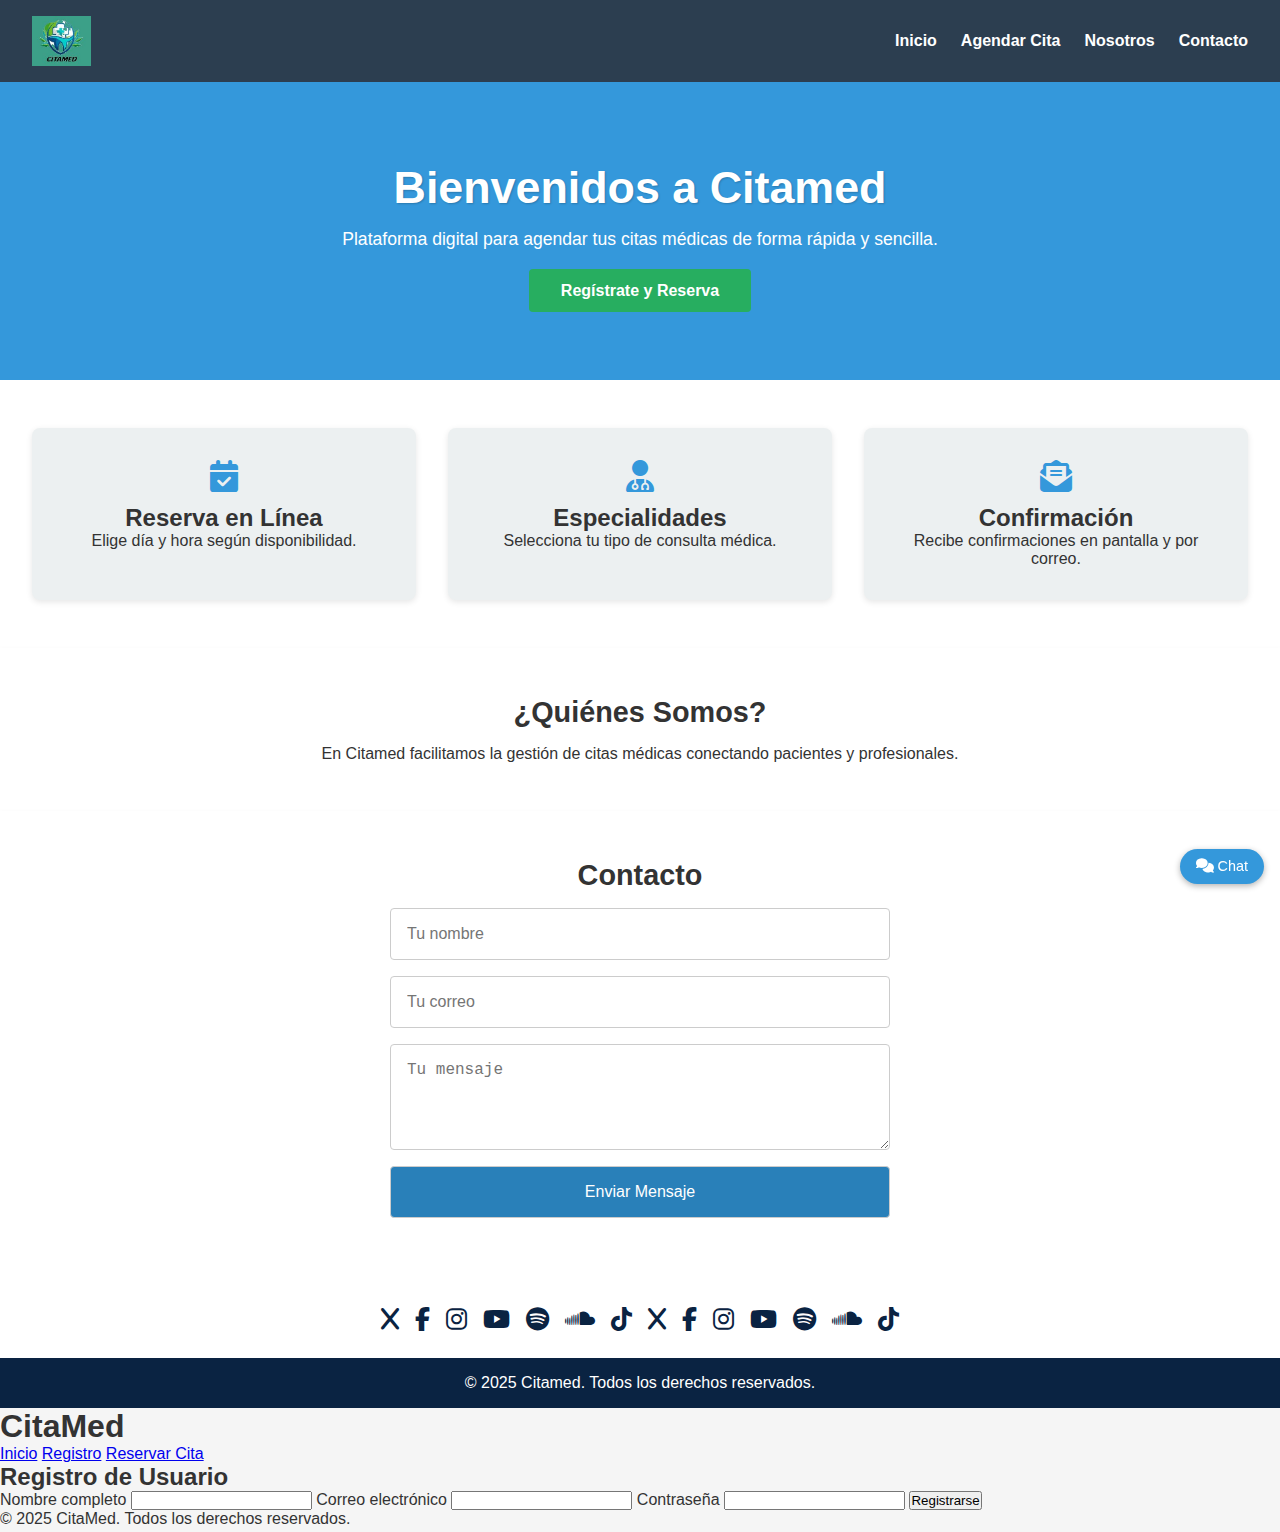
<file: index.html>
<!DOCTYPE html>
<html lang="es">
<head>
  <meta charset="UTF-8" />
  <meta name="viewport" content="width=device-width, initial-scale=1.0"/>
  <title>Citamed – Inicio</title>

  <!-- Font Awesome -->
  <link
    rel="stylesheet"
    href="https://cdnjs.cloudflare.com/ajax/libs/font-awesome/6.4.0/css/all.min.css"
    integrity="sha512-pVnY1xvX..."
    crossorigin="anonymous"
    referrerpolicy="no-referrer"
  />

  <!-- Estilos -->
  <link rel="stylesheet" href="style.css" />
</head>
<body>

  <!-- Header -->
  <header class="header">
    <img src="LOGO.JPG" alt="Logo Citamed" class="logo" />
    <nav class="nav">
      <ul>
        <li><a href="index.html">Inicio</a></li>
        <li><a href="agendar.html">Agendar Cita</a></li>
        <li><a href="#nosotros">Nosotros</a></li>
        <li><a href="#contacto">Contacto</a></li>
      </ul>
    </nav>
  </header>

  <!-- Hero -->
  <section class="hero">
    <h1>Bienvenidos a Citamed</h1>
    <p>Plataforma digital para agendar tus citas médicas de forma rápida y sencilla.</p>
    <a href="agendar.html" class="btn-primary">Regístrate y Reserva</a>
  </section>

  <!-- Features -->
  <section class="features">
    <div class="feature-card">
      <i class="fas fa-calendar-check fa-2x"></i>
      <h2>Reserva en Línea</h2>
      <p>Elige día y hora según disponibilidad.</p>
    </div>
    <div class="feature-card">
      <i class="fas fa-user-md fa-2x"></i>
      <h2>Especialidades</h2>
      <p>Selecciona tu tipo de consulta médica.</p>
    </div>
    <div class="feature-card">
      <i class="fas fa-envelope-open-text fa-2x"></i>
      <h2>Confirmación</h2>
      <p>Recibe confirmaciones en pantalla y por correo.</p>
    </div>
  </section>

  <!-- Nosotros -->
  <section id="nosotros" class="section-white">
    <h2>¿Quiénes Somos?</h2>
    <p>En Citamed facilitamos la gestión de citas médicas conectando pacientes y profesionales.</p>
  </section>

  <!-- Contacto -->
  <section id="contacto" class="section-white contacto">
    <h2>Contacto</h2>
    <form class="contact-form">
      <input type="text" placeholder="Tu nombre" required />
      <input type="email" placeholder="Tu correo" required />
      <textarea rows="4" placeholder="Tu mensaje" required></textarea>
      <button type="submit" class="btn-secondary">Enviar Mensaje</button>
    </form>
  </section>

  <!-- Redes sociales -->
  <section class="social-section">
    <div class="social-icons"></div>
  </section>

  <!-- Chatbot -->
  <div id="chat-widget">
    <button id="chat-toggle"><i class="fas fa-comments"></i> Chat</button>
    <div id="chat-window" class="hidden">
      <div id="chat-header">
        Ayuda Citamed
        <button id="chat-close">&times;</button>
      </div>
      <div id="chat-body"></div>
      <form id="chat-form">
        <input type="text" id="chat-input" placeholder="Escribe tu pregunta..." autocomplete="off" />
        <button type="submit"><i class="fas fa-paper-plane"></i></button>
      </form>
    </div>
  </div>

  <!-- Footer -->
  <footer class="footer">
    <p>© 2025 Citamed. Todos los derechos reservados.</p>
  </footer>

  <!-- Scripts -->
  <script src="social.js"></script>
  <script src="chat.js"></script>
</body>
</html>

<!DOCTYPE html>
<html lang="es">
<head>
  <meta charset="UTF-8">
  <meta name="viewport" content="width=device-width, initial-scale=1">
  <title>CitaMed – Registro</title>
  <link rel="stylesheet" href="style.css">
</head>
<body>
  <header>
    <h1>CitaMed</h1>
    <nav>
      <a href="index.html">Inicio</a>
      <a href="registro.html">Registro</a>
      <a href="reserva.html">Reservar Cita</a>
    </nav>
  </header>

  <main class="card">
    <h2>Registro de Usuario</h2>
    <form id="form-registro">
      <label for="nombre">Nombre completo</label>
      <input id="nombre" type="text" required />

      <label for="correo">Correo electrónico</label>
      <input id="correo" type="email" required />

      <label for="clave">Contraseña</label>
      <input id="clave" type="password" required />

      <button type="submit">Registrarse</button>
    </form>
  </main>

  <footer>
    © 2025 CitaMed. Todos los derechos reservados.
  </footer>

  <!-- Vinculamos los scripts -->
  <script src="registro.js"></script>
  <script src="social.js"></script>
  <script src="chat.js"></script>
</body>
</html>
</file>
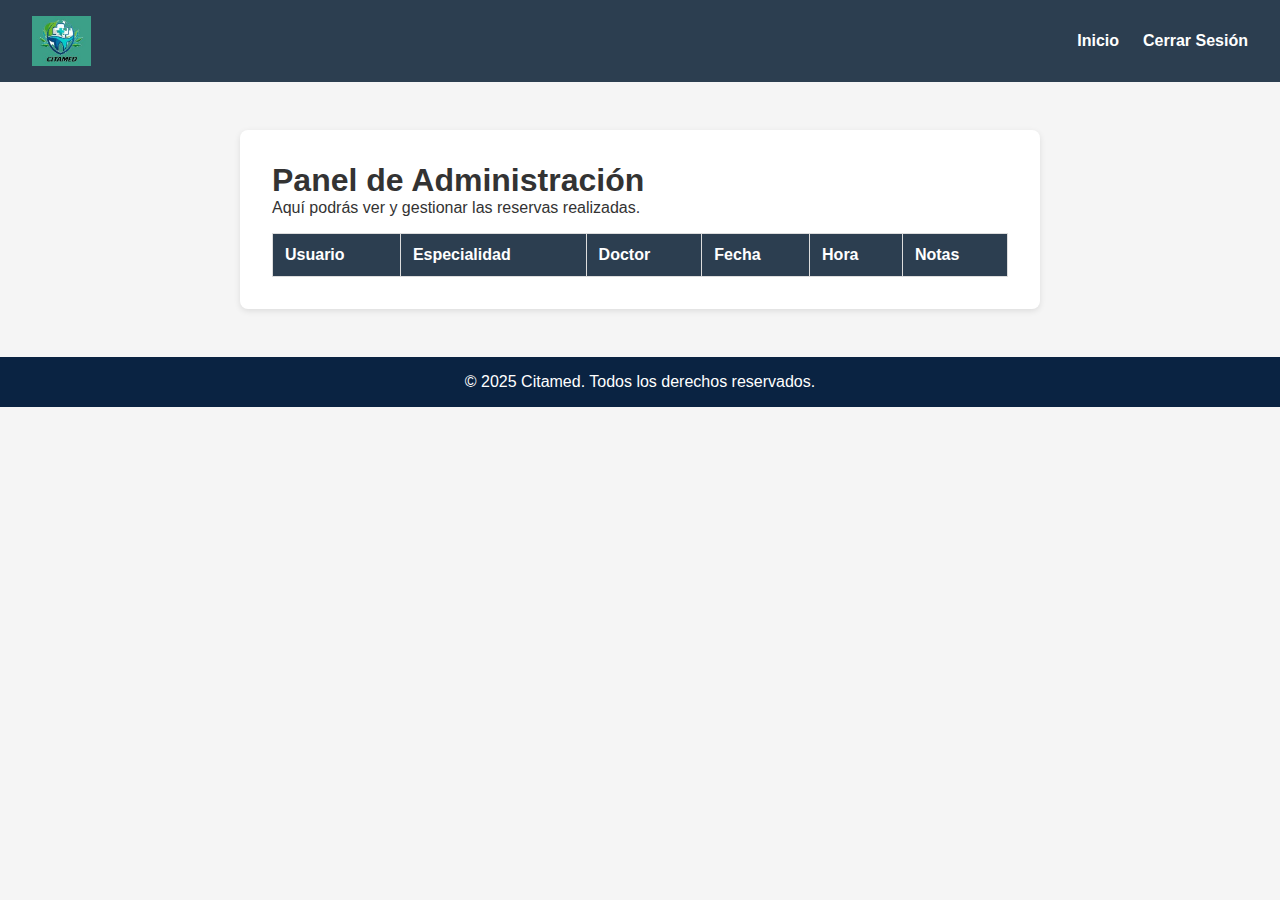
<file: admin.html>
<!DOCTYPE html>
<html lang="es">
<head>
  <meta charset="UTF-8" />
  <meta name="viewport" content="width=device-width, initial-scale=1.0"/>
  <title>Citamed – Panel Admin</title>
  <link rel="stylesheet" href="style.css" />
</head>
<body>

  <header class="header">
    <img src="LOGO.JPG" alt="Logo Citamed" class="logo" />
    <nav class="nav">
      <ul>
        <li><a href="index.html">Inicio</a></li>
        <li><a href="agendar.html">Cerrar Sesión</a></li>
      </ul>
    </nav>
  </header>

  <main class="admin-panel">
    <h1>Panel de Administración</h1>
    <p>Aquí podrás ver y gestionar las reservas realizadas.</p>
    <table>
      <thead>
        <tr>
          <th>Usuario</th><th>Especialidad</th><th>Doctor</th>
          <th>Fecha</th><th>Hora</th><th>Notas</th>
        </tr>
      </thead>
      <tbody id="admin-list">
        <!-- Filas inyectadas por registro.js -->
      </tbody>
    </table>
  </main>

  <footer class="footer">
    <p>© 2025 Citamed. Todos los derechos reservados.</p>
  </footer>

  <script src="social.js"></script>
  <script src="chat.js"></script>
</body>
</html>
</file>
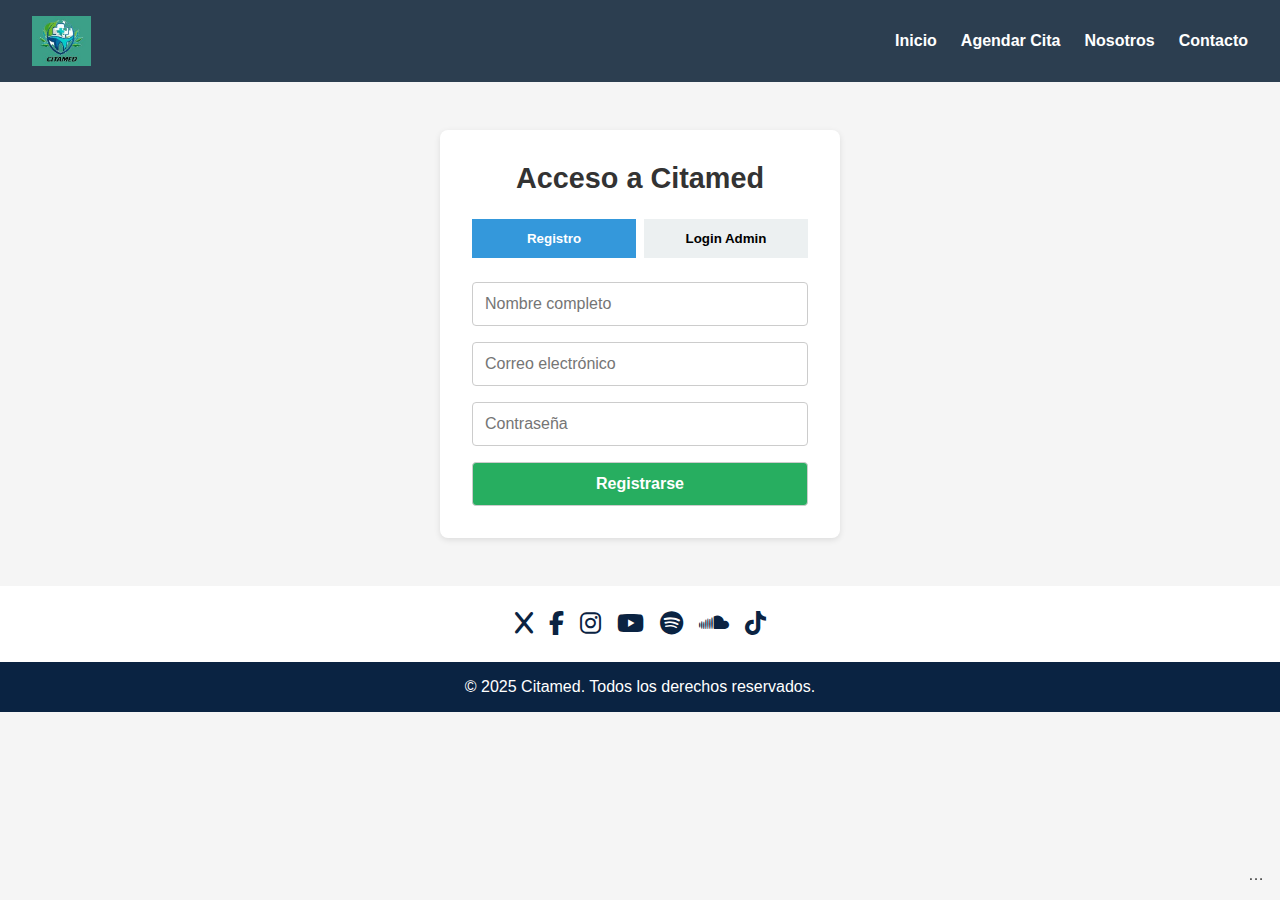
<file: agendar.html>
<!DOCTYPE html>
<html lang="es">
<head>
  <meta charset="UTF-8" />
  <meta name="viewport" content="width=device-width, initial-scale=1.0"/>
  <title>Citamed – Registro / Admin</title>

  <!-- Font Awesome -->
  <link
    rel="stylesheet"
    href="https://cdnjs.cloudflare.com/ajax/libs/font-awesome/6.4.0/css/all.min.css"
    integrity="sha512-pVnY1xvX..."
    crossorigin="anonymous"
    referrerpolicy="no-referrer"
  />
  <link rel="stylesheet" href="style.css" />
</head>
<body>

  <!-- Header -->
  <header class="header">
    <img src="LOGO.JPG" alt="Logo Citamed" class="logo" />
    <nav class="nav">
      <ul>
        <li><a href="index.html">Inicio</a></li>
        <li><a href="agendar.html">Agendar Cita</a></li>
        <li><a href="index.html#nosotros">Nosotros</a></li>
        <li><a href="index.html#contacto">Contacto</a></li>
      </ul>
    </nav>
  </header>

  <!-- Registro / Login Admin -->
  <main class="form-container">
    <h1>Acceso a Citamed</h1>
    <div class="tabs">
      <button id="tab-reg" class="tab active">Registro</button>
      <button id="tab-log" class="tab">Login Admin</button>
    </div>

    <!-- Form Registro -->
    <form id="form-reg" class="form-panel">
      <input type="text" id="nombre" placeholder="Nombre completo" required />
      <input type="email" id="correo" placeholder="Correo electrónico" required />
      <input type="password" id="clave" placeholder="Contraseña" required />
      <button type="button" onclick="registrarse()" class="btn-primary">Registrarse</button>
    </form>

    <!-- Form Login Admin -->
    <form id="form-log" class="form-panel hidden">
      <input type="text" id="admin-user" placeholder="Usuario Admin" />
      <input type="password" id="admin-pass" placeholder="Contraseña Admin" />
      <button type="button" onclick="loginAdmin()" class="btn-secondary">Ingresar Admin</button>
    </form>
  </main>

  <!-- Redes sociales + Chat -->
  <section class="social-section">
    <div class="social-icons"></div>
  </section>
  <div id="chat-widget">…</div>

  <footer class="footer">
    <p>© 2025 Citamed. Todos los derechos reservados.</p>
  </footer>

  <!-- Scripts -->
  <script src="registro.js"></script>
  <script src="social.js"></script>
  <script src="chat.js"></script>
</body>
</html>
</file>
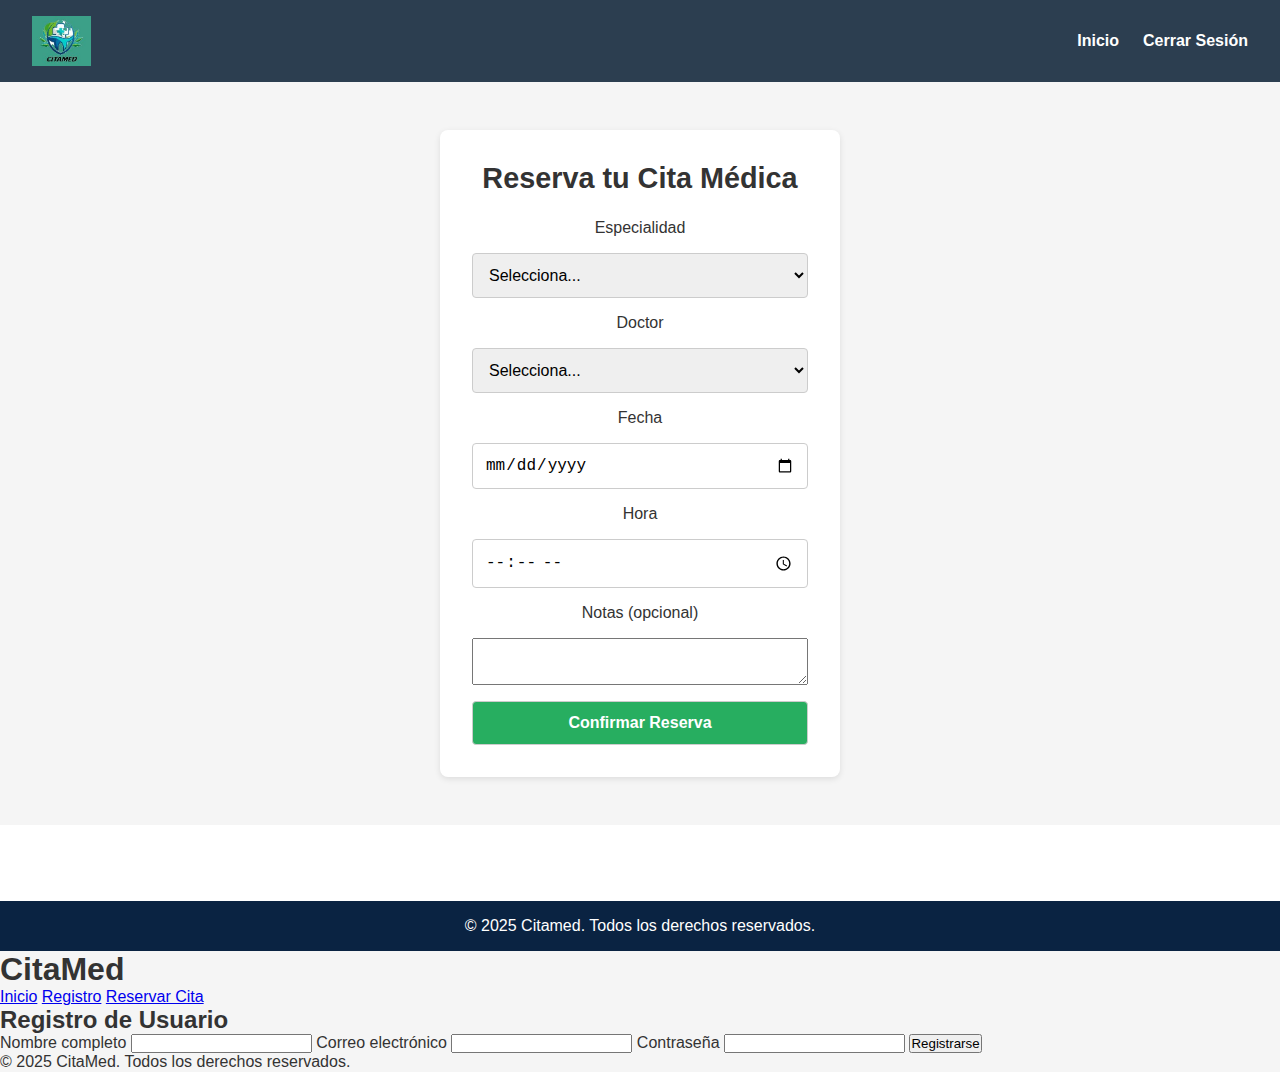
<file: reserva.html>
<!DOCTYPE html>
<html lang="es">
<head>
  <meta charset="UTF-8" />
  <meta name="viewport" content="width=device-width, initial-scale=1.0"/>
  <title>Citamed – Reserva Cita</title>
  <link rel="stylesheet" href="style.css" />
</head>
<body>

  <header class="header">
    <img src="LOGO.JPG" alt="Logo Citamed" class="logo" />
    <nav class="nav">
      <ul>
        <li><a href="index.html">Inicio</a></li>
        <li><a href="agendar.html">Cerrar Sesión</a></li>
      </ul>
    </nav>
  </header>

  <main class="form-container">
    <h1>Reserva tu Cita Médica</h1>
    <form id="res-form" class="form-panel">
      <label>Especialidad</label>
      <select required>
        <option value="">Selecciona...</option>
        <option>Medicina General</option>
        <option>Pediatría</option>
        <option>Dermatología</option>
      </select>

      <label>Doctor</label>
      <select required>
        <option value="">Selecciona...</option>
        <option>Dr. López</option>
        <option>Dra. Martínez</option>
      </select>

      <label>Fecha</label>
      <input type="date" required />

      <label>Hora</label>
      <input type="time" required />

      <label>Notas (opcional)</label>
      <textarea rows="3"></textarea>

      <button type="submit" class="btn-primary">Confirmar Reserva</button>
    </form>
  </main>

  <section class="social-section">
    <div class="social-icons"></div>
  </section>
  <footer class="footer">
    <p>© 2025 Citamed. Todos los derechos reservados.</p>
  </footer>

  <script src="social.js"></script>
  <script src="chat.js"></script>
</body>
</html>

<!DOCTYPE html>
<html lang="es">
<head>
  <meta charset="UTF-8">
  <meta name="viewport" content="width=device-width, initial-scale=1">
  <title>CitaMed – Registro</title>
  <link rel="stylesheet" href="style.css">
</head>
<body>
  <header>
    <h1>CitaMed</h1>
    <nav>
      <a href="index.html">Inicio</a>
      <a href="registro.html">Registro</a>
      <a href="reserva.html">Reservar Cita</a>
    </nav>
  </header>

  <main class="card">
    <h2>Registro de Usuario</h2>
    <form id="form-registro">
      <label for="nombre">Nombre completo</label>
      <input id="nombre" type="text" required />

      <label for="correo">Correo electrónico</label>
      <input id="correo" type="email" required />

      <label for="clave">Contraseña</label>
      <input id="clave" type="password" required />

      <button type="submit">Registrarse</button>
    </form>
  </main>

  <footer>
    © 2025 CitaMed. Todos los derechos reservados.
  </footer>

  <!-- Vinculamos los scripts -->
  <script src="registro.js"></script>
  <script src="social.js"></script>
  <script src="chat.js"></script>
</body>
</html>
</file>
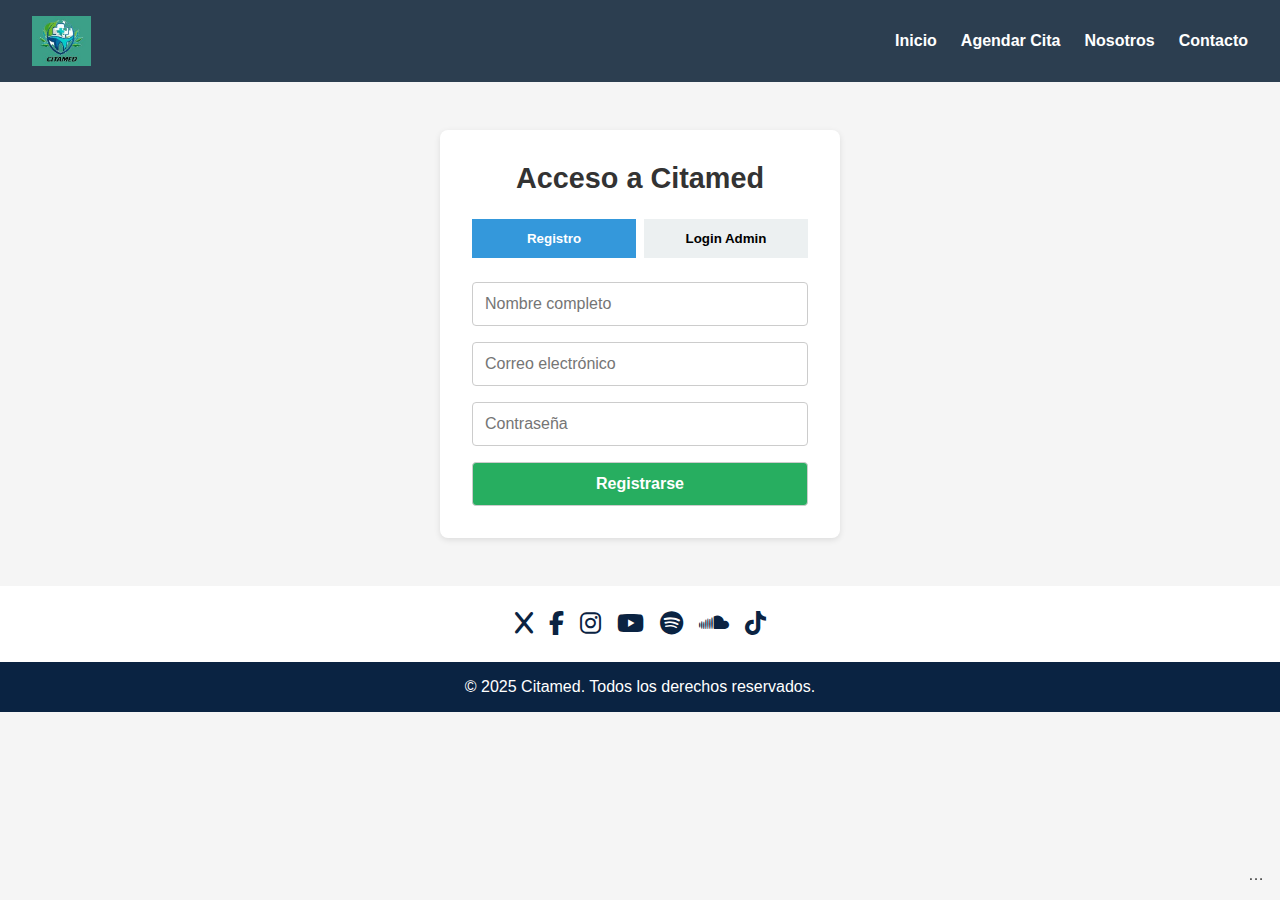
<file: reservar.html>
<!DOCTYPE html>
<html lang="es">
<head>
  <meta charset="UTF-8"/>
  <meta name="viewport" content="width=device-width, initial-scale=1.0"/>
  <title>Citamed – Reserva tu Cita</title>
  <link rel="stylesheet" href="estilos.css"/>
  <link
    rel="stylesheet"
    href="https://cdnjs.cloudflare.com/ajax/libs/font-awesome/6.4.0/css/all.min.css"
    crossorigin="anonymous"
    referrerpolicy="no-referrer"
  />
</head>
<body>
  <header>
    <div class="logo-container">
      <img src="LOGO.JPG" alt="Logo Citamed" class="logo">
    </div>
    <nav>
      <ul>
        <li><a href="index.html">Inicio</a></li>
        <li><a href="agendar.html">Agendar Cita</a></li>
      </ul>
    </nav>
  </header>

  <main class="agenda-main">
    <div class="card reserva-card">
      <h1>Reserva tu Cita Médica</h1>
      <form id="reserva-form">
        <div class="form-row">
          <div class="form-group">
            <label for="especialidad">Especialidad</label>
            <select id="especialidad" required>
              <option value="">Selecciona…</option>
              <option>Medicina General</option>
              <option>Pediatría</option>
              <option>Odontología</option>
              <option>Dermatología</option>
            </select>
          </div>
          <div class="form-group">
            <label for="doctor">Doctor</label>
            <select id="doctor" required>
              <option value="">Selecciona…</option>
              <option>Dr. López</option>
              <option>Dra. Martínez</option>
              <option>Dr. García</option>
              <option>Dra. Ramírez</option>
            </select>
          </div>
        </div>
        <div class="form-row">
          <div class="form-group">
            <label for="fecha">Fecha</label>
            <input type="date" id="fecha" required/>
          </div>
          <div class="form-group">
            <label for="hora">Hora</label>
            <select id="hora" required>
              <option value="">Selecciona…</option>
              <option>08:00 AM</option>
              <option>09:00 AM</option>
              <option>10:00 AM</option>
              <option>11:00 AM</option>
              <option>02:00 PM</option>
              <option>03:00 PM</option>
              <option>04:00 PM</option>
              <option>05:00 PM</option>
            </select>
          </div>
        </div>
        <label for="notas">Notas (opcional)</label>
        <textarea id="notas" rows="3" placeholder="Comentarios adicionales…"></textarea>
        <button type="submit" class="btn-primary">Confirmar Reserva</button>
      </form>
    </div>
  </main>

  <section class="social-section">
    <div class="social-icons"></div>
  </section>

  <footer>
    <p>© 2025 Citamed. Todos los derechos reservados.</p>
  </footer>

  <div id="chat-widget">
    <div id="chat-header">Chat con Citamed <span id="chat-close">×</span></div>
    <div id="chat-body"></div>
    <div id="chat-footer">
      <input type="text" id="chat-input" placeholder="Escribe tu mensaje..."/>
      <button id="chat-send">Enviar</button>
    </div>
  </div>

  <script src="social.js"></script>
  <script src="chat.js"></script>
  <script>
    document.addEventListener('DOMContentLoaded', () => {
      if (localStorage.getItem('citamed_registered')!=='true') {
        alert('Debes registrarte primero.');
        return window.location.href='agendar.html';
      }
      document.getElementById('reserva-form').addEventListener('submit', e=>{
        e.preventDefault();
        const esp   = document.getElementById('especialidad').value;
        const doc   = document.getElementById('doctor').value;
        const fecha = document.getElementById('fecha').value;
        const hora  = document.getElementById('hora').value;
        const notas = document.getElementById('notas').value;
        const lista = JSON.parse(localStorage.getItem('citamed_reservations')||'[]');
        lista.push({ especialidad:esp, doctor:doc, fecha, hora, notas });
        localStorage.setItem('citamed_reservations', JSON.stringify(lista));
        alert(`✅ Cita reservada:\n${esp} - ${doc} el ${fecha} a las ${hora}`);
        e.target.reset();
      });
    });
  </script>
</body>
</html>
</file>
<file: style.css>
/* === RESET === */
* { margin:0; padding:0; box-sizing:border-box; }

/* === BASE === */
body { font-family: Arial, sans-serif; background:#f5f5f5; color:#333; }

/* === HEADER === */
.header {
  background:#2c3e50; padding:1rem 2rem;
  display:flex; align-items:center; justify-content:space-between;
}
.logo { height:50px; }
.nav ul { display:flex; list-style:none; }
.nav ul li + li { margin-left:1.5rem; }
.nav a { color:white; text-decoration:none; font-weight:bold; transition:color .3s; }
.nav a:hover { color:#3498db; }

/* === HERO === */
.hero {
  background:#3498db; color:white; text-align:center; padding:5rem 2rem;
  position: relative;
}
.hero h1 { font-size:2.8rem; margin-bottom:1rem; text-shadow:1px 1px 2px rgba(0,0,0,.2); }
.hero p { font-size:1.1rem; margin-bottom:2rem; }
.btn-primary {
  background:#27ae60; color:white; padding:.8rem 2rem;
  border:none; border-radius:4px; text-decoration:none;
  font-weight:bold; transition:background .3s;
}
.btn-primary:hover { background:#219150; }

/* === FEATURES === */
.features {
  display:grid; grid-template-columns:repeat(auto-fit,minmax(240px,1fr));
  gap:2rem; padding:3rem 2rem; background:#fff;
}
.feature-card {
  background:#ecf0f1; padding:2rem; border-radius:8px; text-align:center;
  box-shadow:0 2px 6px rgba(0,0,0,0.1);
  transition:transform .3s, box-shadow .3s;
}
.feature-card:hover {
  transform:translateY(-5px);
  box-shadow:0 4px 12px rgba(0,0,0,0.15);
}
.feature-card i { color:#3498db; margin-bottom:.75rem; }

/* === SECCIONES BLANCAS === */
.section-white {
  padding:3rem 2rem; background:#fff; text-align:center;
  box-shadow:0 2px 6px rgba(0,0,0,0.05);
}
.section-white h2 { margin-bottom:1rem; font-size:1.8rem; }

/* === CONTACT FORM === */
.contacto .contact-form {
  max-width:500px; margin:1rem auto; display:flex; flex-direction:column; gap:1rem;
}
.contact-form input,
.contact-form textarea,
.contact-form button {
  padding:1rem; border:1px solid #ccc; border-radius:4px; font-size:1rem;
}
.btn-secondary {
  background:#2980b9; color:white; border:none; cursor:pointer;
  transition:background .3s;
}
.btn-secondary:hover { background:#1f5f8a; }

/* === SOCIAL ICONS === */
.social-section {
  background:#fff; padding:1.5rem 0; text-align:center;
}
.social-icons a {
  margin:0 .5rem; font-size:1.5rem; color:#0a2342; transition:color .3s;
}
.social-icons a:hover { color:#3498db; }

/* === FOOTER === */
.footer {
  background:#0a2342; color:white; text-align:center; padding:1rem 0;
}

/* === FORM-CONTAINER (Registro/Admin/Reserva) === */
.form-container {
  max-width:400px; margin:3rem auto; background:#fff; padding:2rem;
  border-radius:8px; box-shadow:0 2px 6px rgba(0,0,0,0.1);
  text-align:center;
}
.form-container h1 { margin-bottom:1.5rem; font-size:1.8rem; }
.tabs {
  display:flex; justify-content:center; margin-bottom:1.5rem;
}
.tab {
  flex:1; padding:.75rem 0; cursor:pointer; background:#ecf0f1;
  border:none; font-weight:bold; transition:background .3s;
}
.tab + .tab { margin-left:.5rem; }
.tab.active { background:#3498db; color:white; }

/* Panels */
.form-panel {
  display:flex; flex-direction:column; gap:1rem;
}
.form-panel.hidden { display:none; }
.form-panel input,
.form-panel select,
.form-panel button {
  width:100%; padding:.75rem; font-size:1rem; border:1px solid #ccc; border-radius:4px;
}
.btn-secondary { background:#2980b9; color:white; }
.btn-primary { background:#27ae60; color:white; border:none; }
.btn-primary:hover { background:#219150; }
.btn-secondary:hover { background:#1f5f8a; }

/* === ADMIN PANEL === */
.admin-panel {
  max-width:800px; margin:3rem auto; background:#fff; padding:2rem;
  border-radius:8px; box-shadow:0 2px 6px rgba(0,0,0,0.1);
}
.admin-panel table {
  width:100%; border-collapse:collapse; margin-top:1rem;
}
.admin-panel th, .admin-panel td {
  border:1px solid #ddd; padding:.75rem; text-align:left;
}
.admin-panel th { background:#2c3e50; color:white; }

/* === CHATBOT === */
#chat-widget { position:fixed; bottom:1rem; right:1rem; z-index:1000; }
#chat-toggle {
  background:#3498db; color:white; border:none; padding:.6rem 1rem;
  border-radius:20px; cursor:pointer; font-size:.9rem;
  box-shadow:0 2px 6px rgba(0,0,0,0.3);
}
#chat-window {
  width:280px; max-height:380px; background:white; border-radius:8px;
  box-shadow:0 4px 12px rgba(0,0,0,0.2); overflow:hidden;
  display:flex; flex-direction:column; margin-top:.5rem;
}
#chat-window.hidden { display:none; }
#chat-header {
  background:#2c3e50; color:white; padding:.5rem;
  display:flex; justify-content:space-between; align-items:center;
}
#chat-header button {
  background:transparent; border:none; color:white; font-size:1.2rem; cursor:pointer;
}
#chat-body {
  flex:1; padding:.5rem; overflow-y:auto; font-size:.85rem;
}
.chat-msg { margin:.5rem 0; }
.chat-msg.user { text-align:right; }
.chat-msg.bot { text-align:left; }
.bubble {
  display:inline-block; padding:.4rem .75rem; border-radius:12px; max-width:80%;
}
.chat-msg.user .bubble { background:#3498db; color:white; }
.chat-msg.bot .bubble { background:#ecf0f1; color:#333; }
#chat-form { display:flex; border-top:1px solid #ddd; }
#chat-input {
  flex:1; padding:.5rem; border:none; font-size:.85rem;
}
#chat-input:focus { outline:none; }
#chat-form button {
  background:#27ae60; border:none; padding:0 1rem; color:white; cursor:pointer;
}

/* === RESPONSIVE === */
@media(max-width:768px){
  .header { flex-direction:column; }
  .nav ul { flex-direction:column; align-items:center; }
  .nav ul li + li { margin:.5rem 0; }
  .hero { padding:3rem 1rem; }
}
</file>
<file: estilos.css>
/* Reset y base */
* { margin:0; padding:0; box-sizing:border-box; }
body { font-family:Arial,sans-serif; background:#f5f5f5; color:#333; }

/* Header y navegación */
header {
  background:#2c3e50; display:flex; align-items:center;
  justify-content:space-between; padding:1rem 2rem;
  
}
.logo-container { width:150px; }
.logo { width:100%; height:auto; }
nav ul {
  display:flex; list-style:none; margin:0; padding:0;
}
nav ul li + li { margin-left:1.5rem; }
nav ul li a { color:white; text-decoration:none; font-weight:bold; transition:color 0.3s; }
nav ul li a:hover { color:#3498db; }

/* Admin login en header */
.admin-login { display:flex; align-items:center; gap:0.5rem; }
.admin-login input {
  padding:0.25rem 0.5rem; border:1px solid #ccc; border-radius:4px; font-size:0.9rem;
}
.admin-login button {
  padding:0.4rem 0.8rem; background:#27ae60; color:#fff;
  border:none; border-radius:4px; cursor:pointer; font-size:0.9rem;
}
.admin-login button:hover { background:#219150; }

/* Banner */
.banner {
  background:#3498db; color:white; text-align:center; padding:4rem 2rem;
}
.banner h1 { font-size:2.5rem; margin-bottom:1rem; }
.banner p { font-size:1.2rem; }

/* Servicios */
.servicios { padding:3rem 2rem; }
.servicios-grid {
  display:grid; grid-template-columns:repeat(auto-fit,minmax(300px,1fr)); gap:2rem;
}
.servicio-card { background:white; border-radius:8px; padding:1.5rem; box-shadow:0 2px 5px rgba(0,0,0,0.1); }
.servicio-card h3 { color:#3498db; margin-bottom:0.5rem; }

/* Social */
.social-section { background:white; padding:1rem 0; }
.social-icons {
  display:flex; justify-content:center; gap:1rem;
}
.social-icons a {
  display:inline-flex; align-items:center; justify-content:center;
  width:2.5rem; height:2.5rem; background:#0a2342; color:white;
  border-radius:50%; font-size:1.25rem; transition:background 0.3s;
  text-decoration:none;
}
.social-icons a:hover { background:#3498db; }

/* Footer */
footer { background:#0a2342; color:white; text-align:center; padding:1.5rem 0; }
footer p { opacity:0.8; font-size:0.9rem; }

/* Formularios y tarjetas */
.agenda-main {
  display:flex; justify-content:center; align-items:center;
  min-height:calc(100vh-240px); padding:2rem 1rem; background:#f5f5f5;
}
.card {
  background:#fff; padding:2rem; border-radius:8px; box-shadow:0 4px 12px rgba(0,0,0,0.1);
  max-width:500px; width:100%; text-align:left;
}
.btn-primary, .btn-secondary {
  width:100%; padding:0.75rem; margin-top:1rem; border:none; border-radius:4px;
  font-size:1rem; font-weight:bold; cursor:pointer;
}
.btn-primary { background:#3498db; color:#fff; }
.btn-primary:hover { background:#2980b9; }
.btn-secondary { background:#2ecc71; color:#fff; }
.btn-secondary:hover { background:#27ae60; }

/* Reserva avanzado */
.reserva-card { max-width:600px; }
.form-row { display:flex; gap:1rem; margin-bottom:1rem; }
@media(max-width:600px){ .form-row{flex-direction:column;} }
.form-group { flex:1; display:flex; flex-direction:column; }
.form-group label { margin-bottom:0.5rem; font-weight:bold; color:#34495e; }
.form-group select, .form-group input, .form-group textarea {
  padding:0.5rem; border:1px solid #ccc; border-radius:4px; font-size:1rem; margin-bottom:0.75rem;
}

/* Chatbot */
#chat-widget {
  position:fixed; bottom:20px; right:20px; width:300px; max-height:400px;
  background:#fff; border:1px solid #ccc; border-radius:8px; display:flex;
  flex-direction:column; visibility:hidden; opacity:0; transition:opacity 0.3s; z-index:1000;
}
#chat-widget.open { visibility:visible; opacity:1; }
#chat-header {
  background:#2c3e50; color:#fff; padding:0.5rem; display:flex;
  justify-content:space-between; align-items:center;
}
#chat-close { cursor:pointer; font-size:1.2rem; }
#chat-body { flex:1; padding:0.5rem; overflow-y:auto; }
.chat-message { margin:0.5rem 0; padding:0.5rem; border-radius:4px; max-width:80%; }
.chat-message.user { background:#3498db; color:#fff; align-self:flex-end; }
.chat-message.bot  { background:#ecf0f1; color:#333; align-self:flex-start; }
#chat-footer { display:flex; border-top:1px solid #ccc; }
#chat-input { flex:1; border:none; padding:0.5rem; }
#chat-send { background:#3498db; color:#fff; border:none; padding:0 1rem; cursor:pointer; }
</file>
